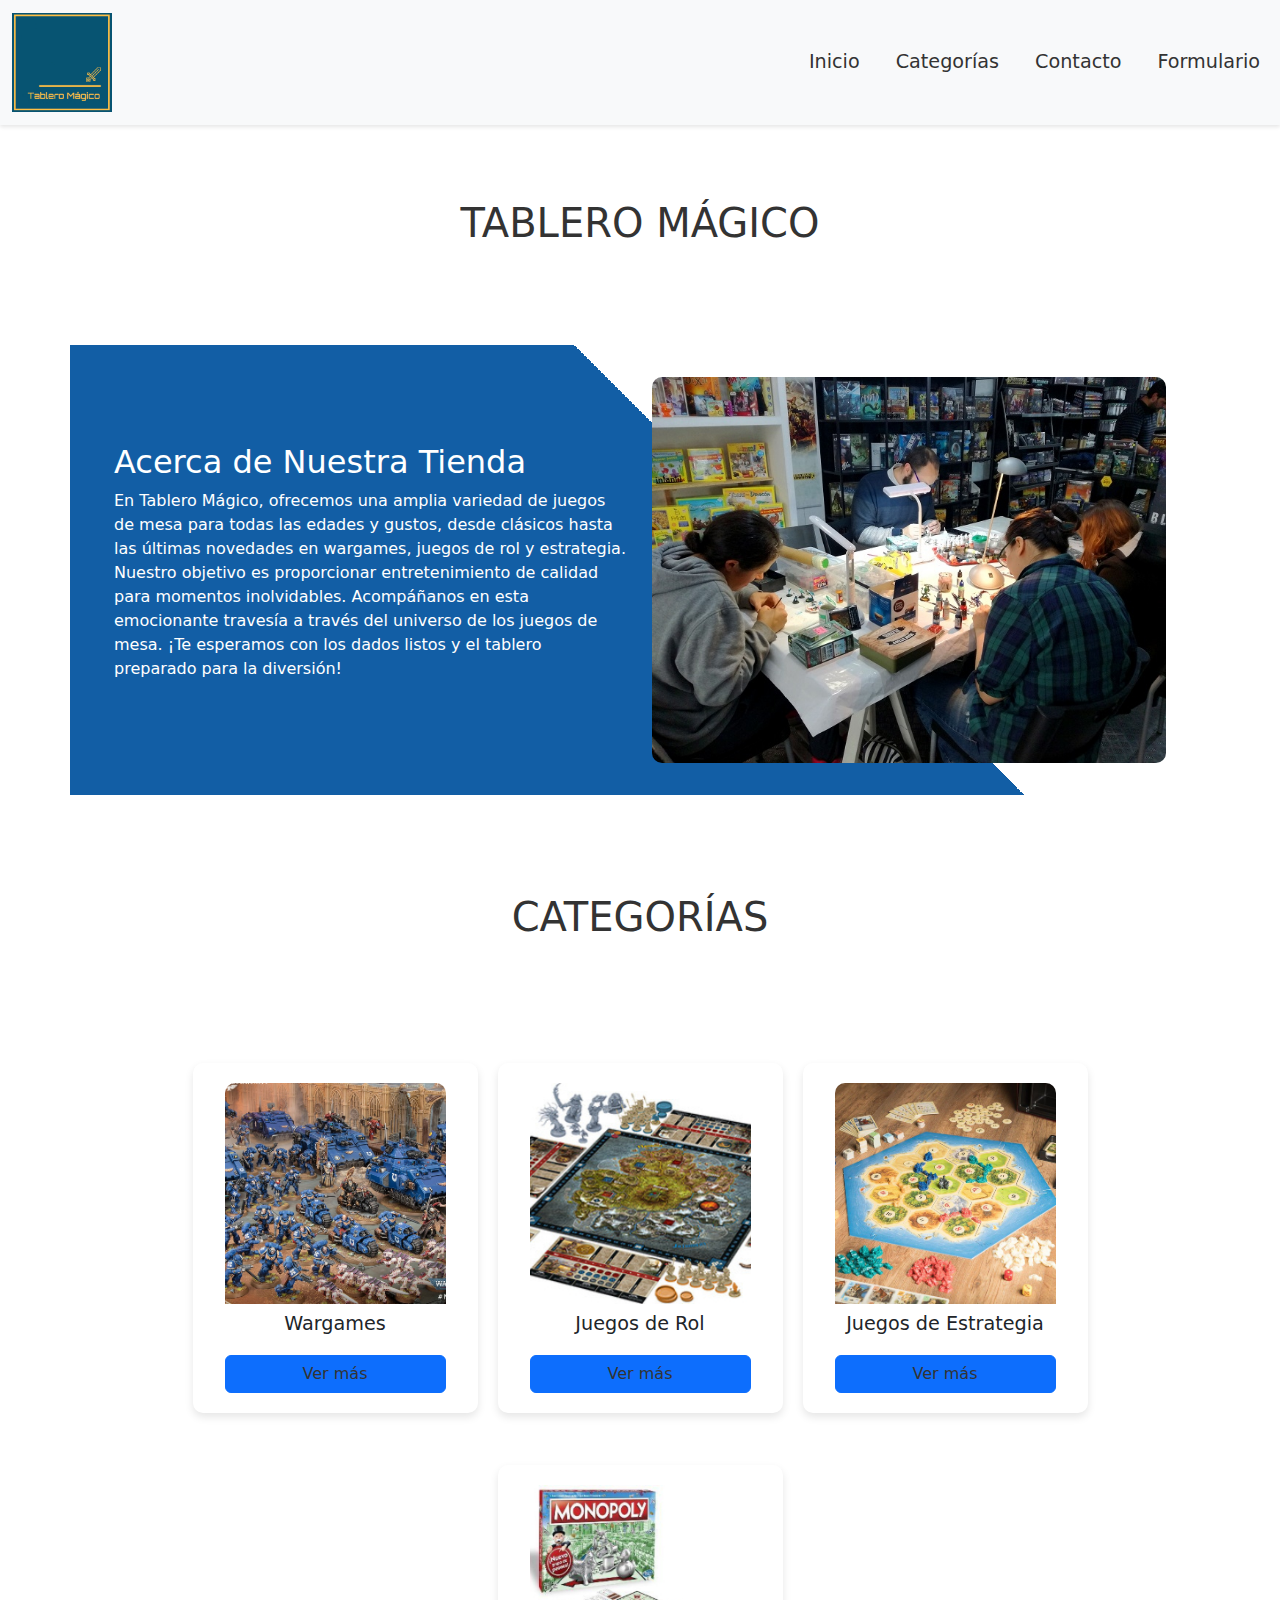
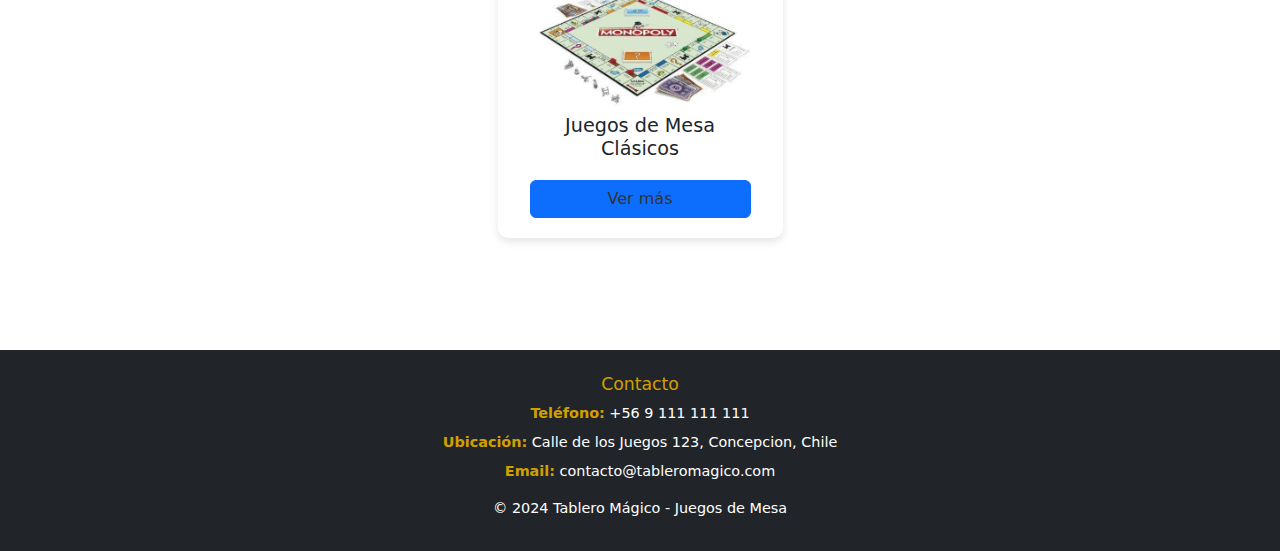
<file: Tienda_JG_MESA/index.html>
<!DOCTYPE html>
<html lang="es">
<head>
    <meta charset="UTF-8">
    <meta name="viewport" content="width=device-width, initial-scale=1.0">
    <title>Tablero Mágico - Juegos de Mesa</title>
    <link rel="stylesheet" href="css/styles.css">
    <link href="https://cdn.jsdelivr.net/npm/bootstrap@5.3.3/dist/css/bootstrap.min.css" rel="stylesheet" integrity="sha384-QWTKZyjpPEjISv5WaRU9OFeRpok6YctnYmDr5pNlyT2bRjXh0JMhjY6hW+ALEwIH" crossorigin="anonymous">
</head>
<body>

    <nav class="navbar navbar-expand-lg navbar-light bg-light">
        <div class="container-fluid">
            <a class="navbar-brand" href="#">
                <img src="img/logo.png" alt="Logo de Tablero Mágico" width="100" height="100">
            </a>
            <button class="navbar-toggler" type="button" data-bs-toggle="collapse" data-bs-target="#navbarNav" aria-controls="navbarNav" aria-expanded="false" aria-label="Toggle navigation">
                <span class="navbar-toggler-icon"></span>
            </button>
            <div class="collapse navbar-collapse" id="navbarNav">
                <ul class="navbar-nav ms-auto">
                    <li class="nav-item">
                        <a class="nav-link" href="index.html">Inicio</a>
                    </li>
                    <li class="nav-item">
                        <a class="nav-link" href="#categories">Categorías</a>
                    </li>
                    <li class="nav-item">
                        <a class="nav-link" href="#contact">Contacto</a>
                    </li>
                    <li class="nav-item">
                        <a class="nav-link" href="../Tienda_JG_MESA/categorias/formulario.html">Formulario</a>
                    </li>
                </ul>
            </div>
        </div>
    </nav>

    <header class="text-center my-4">
        <h1>TABLERO MÁGICO</h1>
    </header>

    <main class="container">
        
        <section class="intro row align-items-center my-5">
            <div class="intro-text col-md-6">
                <h2>Acerca de Nuestra Tienda</h2>
                <p>En Tablero Mágico, ofrecemos una amplia variedad de juegos de mesa para todas las edades y gustos, desde clásicos hasta las últimas novedades en wargames, juegos de rol y estrategia. Nuestro objetivo es proporcionar entretenimiento de calidad para momentos inolvidables. Acompáñanos en esta emocionante travesía a través del universo de los juegos de mesa. ¡Te esperamos con los dados listos y el tablero preparado para la diversión!</p>
            </div>
            <div class="intro-image col-md-6 text-center">
                <img src="img/tienda.jpg" class="img-fluid" alt="Imagen de la tienda">
            </div>
        </section>

        <header class="text-center my-4">
            <h1>CATEGORÍAS</h1>
        </header>

        <section class="categories row" id="categories">
            <div class="category col-lg-3 col-md-6 col-sm-12 text-center my-3">
                <a href="categorias/wargames.html" class="text-decoration-none text-dark">
                    <img src="img/wargames.jpg" class="img-fluid" alt="Wargames">
                    <h2 class="mt-2">Wargames</h2>
                </a>
                <a href="categorias/wargames.html" class="btn btn-primary mt-2">Ver más</a>
            </div>
            <div class="category col-lg-3 col-md-6 col-sm-12 text-center my-3">
                <a href="categorias/rol.html" class="text-decoration-none text-dark">
                    <img src="img/juegos-rol.jpg" class="img-fluid" alt="Juegos de Rol">
                    <h2 class="mt-2">Juegos de Rol</h2>
                </a>
                <a href="categorias/rol.html" class="btn btn-primary mt-2">Ver más</a>
            </div>
            <div class="category col-lg-3 col-md-6 col-sm-12 text-center my-3">
                <a href="categorias/estrategia.html" class="text-decoration-none text-dark">
                    <img src="img/juegos-estrategia.jpg" class="img-fluid" alt="Juegos de Estrategia">
                    <h2 class="mt-2">Juegos de Estrategia</h2>
                </a>
                <a href="categorias/estrategia.html" class="btn btn-primary mt-2">Ver más</a>
            </div>
            <div class="category col-lg-3 col-md-6 col-sm-12 text-center my-3">
                <a href="categorias/clasicos.html" class="text-decoration-none text-dark">
                    <img src="img/juegos-clasicos.jpg" class="img-fluid" alt="Juegos de Mesa Clásicos">
                    <h2 class="mt-2">Juegos de Mesa Clásicos</h2>
                </a>
                <a href="categorias/clasicos.html" class="btn btn-primary mt-2">Ver más</a>
            </div>
        </section>
    </main>

    <footer class="bg-dark text-white text-center py-4">
        <section class="contact mb-3" id="contact">
            <h2>Contacto</h2>
            <p><strong>Teléfono:</strong> +56 9 111 111 111</p>
            <p><strong>Ubicación:</strong> Calle de los Juegos 123, Concepcion, Chile</p>
            <p><strong>Email:</strong> contacto@tableromagico.com</p>
        </section>
        <p>&copy; 2024 Tablero Mágico - Juegos de Mesa</p>
    </footer>

    <script src="https://cdn.jsdelivr.net/npm/bootstrap@5.3.3/dist/js/bootstrap.bundle.min.js" integrity="sha384-YvpcrYf0tY3lHB60NNkmXc5s9fDVZLESaAA55NDzOxhy9GkcIdslK1eN7N6jIeHz" crossorigin="anonymous"></script>
</body>
</html>
</file>
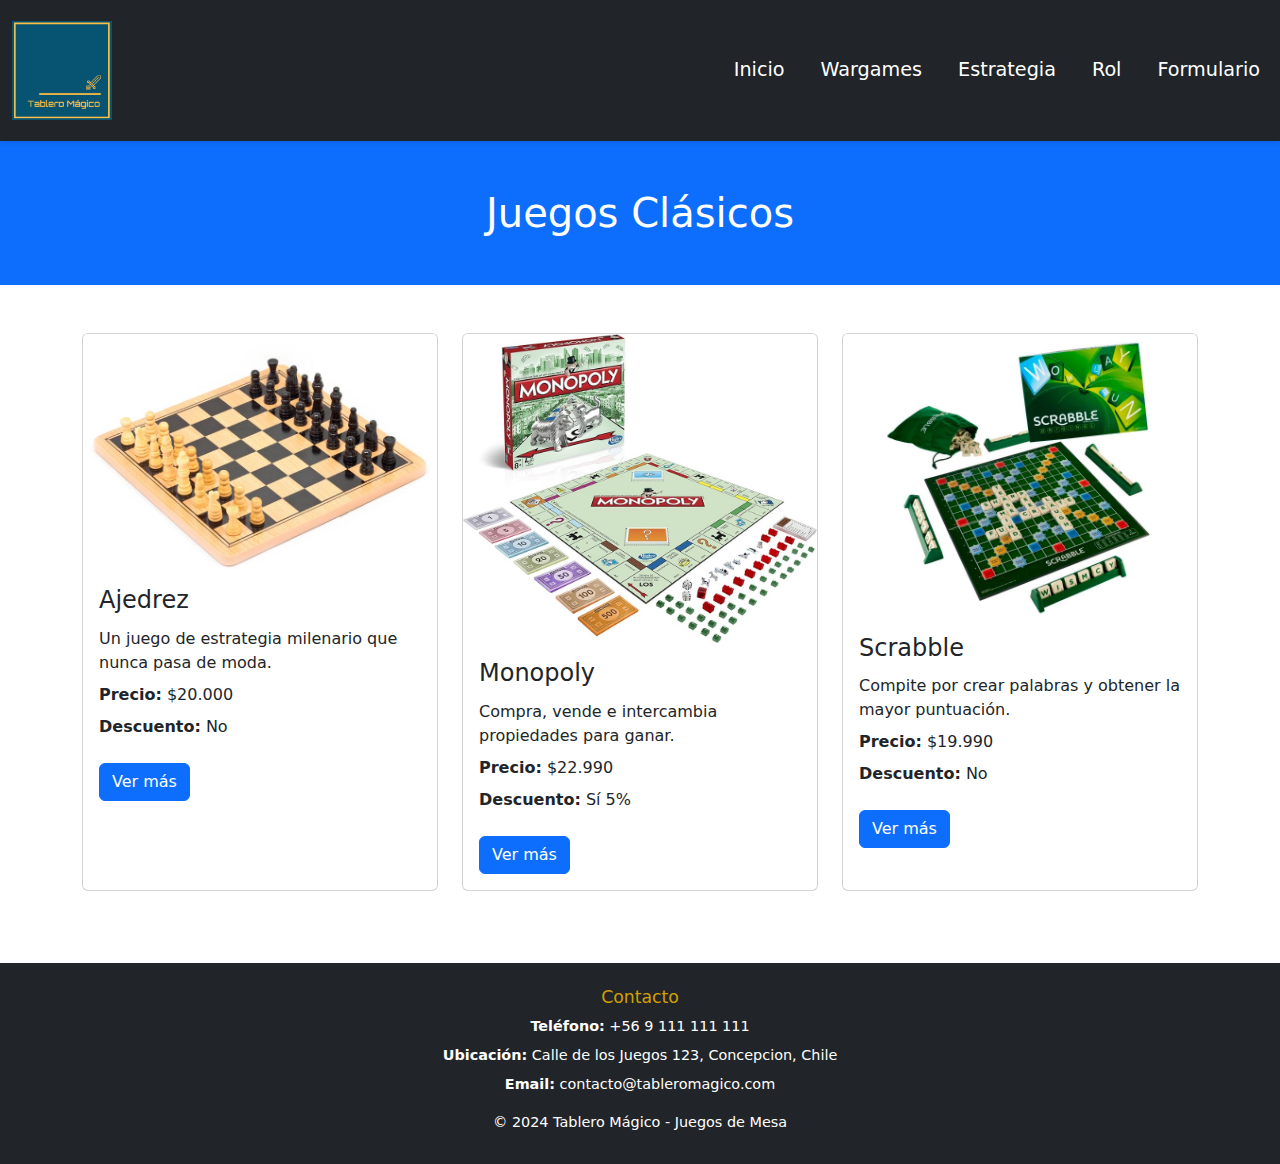
<file: Tienda_JG_MESA/categorias/clasicos.html>
<!DOCTYPE html>
<html lang="es">

<head>
    <meta charset="UTF-8">
    <meta name="viewport" content="width=device-width, initial-scale=1.0">
    <title>Juegos Clásicos - Tablero Mágico</title>
    <link rel="stylesheet" href="https://cdn.jsdelivr.net/npm/bootstrap@5.3.3/dist/css/bootstrap.min.css" integrity="sha384-QWTKZyjpPEjISv5WaRU9OFeRpok6YctnYmDr5pNlyT2bRjXh0JMhjY6hW+ALEwIH" crossorigin="anonymous">
    <link rel="stylesheet" href="../css/categorias.css">
</head>

<body>
    <nav class="navbar navbar-expand-lg navbar-dark bg-dark">
        <div class="container-fluid">
            <a class="navbar-brand" href="#">
                <img src="../img/logo.png" alt="Logo de Tablero Mágico" class="img-fluid" style="width: 100px;">
            </a>
            <button class="navbar-toggler" type="button" data-bs-toggle="collapse" data-bs-target="#navbarNav" aria-controls="navbarNav" aria-expanded="false" aria-label="Toggle navigation">
                <span class="navbar-toggler-icon"></span>
            </button>
            <div class="collapse navbar-collapse" id="navbarNav">
                <ul class="navbar-nav ms-auto">
                    <li class="nav-item">
                        <a class="nav-link" href="../index.html">Inicio</a>
                    </li>
                    <li class="nav-item">
                        <a class="nav-link" href="../categorias/wargames.html">Wargames</a>
                    </li>
                    <li class="nav-item">
                        <a class="nav-link" href="../categorias/estrategia.html">Estrategia</a>
                    </li>
                    <li class="nav-item">
                        <a class="nav-link" href="../categorias/rol.html">Rol</a>
                    </li>
                    <li class="nav-item">
                        <a class="nav-link" href="../categorias/formulario.html">Formulario</a>
                    </li>
                </ul>
            </div>
        </div>
    </nav>

    <header class="bg-primary text-white text-center py-5">
        <h1>Juegos Clásicos</h1>
    </header>

    <main class="container my-5">
        <div class="row">
            <div class="col-md-4 mb-4">
                <div class="card h-100">
                    <img src="../img/clasicos/ajedres.jpg" class="card-img-top" alt="Ajedrez">
                    <div class="card-body">
                        <h2 class="card-title">Ajedrez</h2>
                        <p class="card-text">Un juego de estrategia milenario que nunca pasa de moda.</p>
                        <p class="card-text"><strong>Precio:</strong> $20.000</p>
                        <p class="card-text"><strong>Descuento:</strong> No</p>
                        <a href="juego-detalle.html" class="btn btn-primary">Ver más</a>
                    </div>
                </div>
            </div>
            <div class="col-md-4 mb-4">
                <div class="card h-100">
                    <img src="../img/clasicos/monopoly.jpg" class="card-img-top" alt="Monopoly">
                    <div class="card-body">
                        <h2 class="card-title">Monopoly</h2>
                        <p class="card-text">Compra, vende e intercambia propiedades para ganar.</p>
                        <p class="card-text"><strong>Precio:</strong> $22.990</p>
                        <p class="card-text"><strong>Descuento:</strong> Sí 5%</p>
                        <a href="juego-detalle.html" class="btn btn-primary">Ver más</a>
                    </div>
                </div>
            </div>
            <div class="col-md-4 mb-4">
                <div class="card h-100">
                    <img src="../img/clasicos/SCRABBLE.jpg" class="card-img-top" alt="Scrabble">
                    <div class="card-body">
                        <h2 class="card-title">Scrabble</h2>
                        <p class="card-text">Compite por crear palabras y obtener la mayor puntuación.</p>
                        <p class="card-text"><strong>Precio:</strong> $19.990</p>
                        <p class="card-text"><strong>Descuento:</strong> No</p>
                        <a href="juego-detalle.html" class="btn btn-primary">Ver más</a>
                    </div>
                </div>
            </div>
        </div>
    </main>

    <footer class="bg-dark text-white text-center py-4">
        <section class="contact mb-3" id="contact">
            <h2>Contacto</h2>
            <p><strong>Teléfono:</strong> +56 9 111 111 111</p>
            <p><strong>Ubicación:</strong> Calle de los Juegos 123, Concepcion, Chile</p>
            <p><strong>Email:</strong> contacto@tableromagico.com</p>
        </section>
        <p>&copy; 2024 Tablero Mágico - Juegos de Mesa</p>
    </footer>

    <script src="https://cdn.jsdelivr.net/npm/bootstrap@5.3.3/dist/js/bootstrap.bundle.min.js" integrity="sha384-YvpcrYf0tY3lHB60NNkmXc5s9fDVZLESaAA55NDzOxhy9GkcIdslK1eN7N6jIeHz" crossorigin="anonymous"></script>
</body>

</html>
</file>
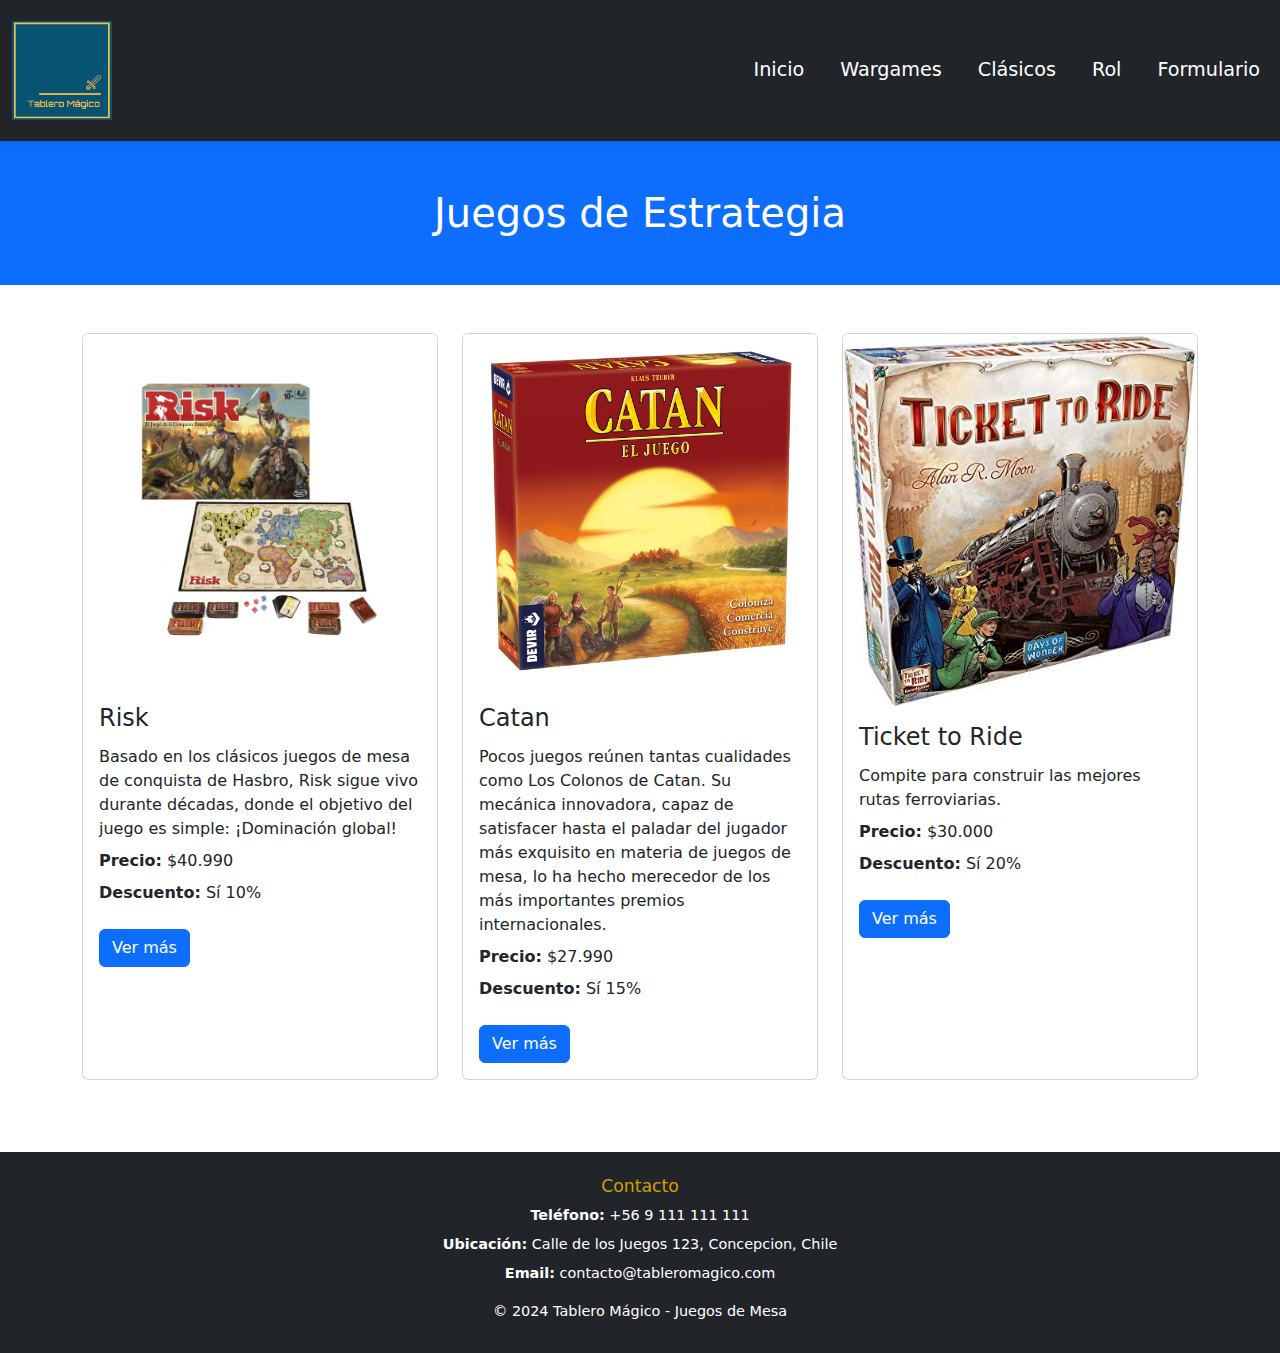
<file: Tienda_JG_MESA/categorias/estrategia.html>
<!DOCTYPE html>
<html lang="es">

<head>
    <meta charset="UTF-8">
    <meta name="viewport" content="width=device-width, initial-scale=1.0">
    <title>Juegos de Estrategia - Tablero Mágico</title>
    <link rel="stylesheet" href="https://cdn.jsdelivr.net/npm/bootstrap@5.3.3/dist/css/bootstrap.min.css" integrity="sha384-QWTKZyjpPEjISv5WaRU9OFeRpok6YctnYmDr5pNlyT2bRjXh0JMhjY6hW+ALEwIH" crossorigin="anonymous">
    <link rel="stylesheet" href="../css/categorias.css">
</head>

<body>
    <nav class="navbar navbar-expand-lg navbar-dark bg-dark">
        <div class="container-fluid">
            <a class="navbar-brand" href="#">
                <img src="../img/logo.png" alt="Logo de Tablero Mágico" class="img-fluid" style="width: 100px;">
            </a>
            <button class="navbar-toggler" type="button" data-bs-toggle="collapse" data-bs-target="#navbarNav" aria-controls="navbarNav" aria-expanded="false" aria-label="Toggle navigation">
                <span class="navbar-toggler-icon"></span>
            </button>
            <div class="collapse navbar-collapse" id="navbarNav">
                <ul class="navbar-nav ms-auto">
                    <li class="nav-item">
                        <a class="nav-link" href="../index.html">Inicio</a>
                    </li>
                    <li class="nav-item">
                        <a class="nav-link" href="../categorias/wargames.html">Wargames</a>
                    </li>
                    <li class="nav-item">
                        <a class="nav-link" href="../categorias/clasicos.html">Clásicos</a>
                    </li>
                    <li class="nav-item">
                        <a class="nav-link" href="../categorias/rol.html">Rol</a>
                    </li>
                    <li class="nav-item">
                        <a class="nav-link" href="../categorias/formulario.html">Formulario</a>
                    </li>
                </ul>
            </div>
        </div>
    </nav>

    <header class="bg-primary text-white text-center py-5">
        <h1>Juegos de Estrategia</h1>
    </header>

    <main class="container my-5">
        <div class="row">
            <div class="col-md-4 mb-4">
                <div class="card h-100">
                    <img src="../img/estrategia/risk.jpg" class="card-img-top" alt="Risk">
                    <div class="card-body">
                        <h2 class="card-title">Risk</h2>
                        <p class="card-text">Basado en los clásicos juegos de mesa de conquista de Hasbro, Risk sigue vivo durante décadas, donde el objetivo del juego es simple: ¡Dominación global!</p>
                        <p class="card-text"><strong>Precio:</strong> $40.990</p>
                        <p class="card-text"><strong>Descuento:</strong> Sí 10%</p>
                        <a href="juego-detalle.html" class="btn btn-primary">Ver más</a>
                    </div>
                </div>
            </div>
            <div class="col-md-4 mb-4">
                <div class="card h-100">
                    <img src="../img/estrategia/catan.jpg" class="card-img-top" alt="Catan">
                    <div class="card-body">
                        <h2 class="card-title">Catan</h2>
                        <p class="card-text">Pocos juegos reúnen tantas cualidades como Los Colonos de Catan. Su mecánica innovadora, capaz de satisfacer hasta el paladar del jugador más exquisito en materia de juegos de mesa, lo ha hecho merecedor de los más importantes premios internacionales.</p>
                        <p class="card-text"><strong>Precio:</strong> $27.990</p>
                        <p class="card-text"><strong>Descuento:</strong> Sí 15%</p>
                        <a href="juego-detalle.html" class="btn btn-primary">Ver más</a>
                    </div>
                </div>
            </div>
            <div class="col-md-4 mb-4">
                <div class="card h-100">
                    <img src="../img/estrategia/ticket.jpg" class="card-img-top" alt="Ticket to Ride">
                    <div class="card-body">
                        <h2 class="card-title">Ticket to Ride</h2>
                        <p class="card-text">Compite para construir las mejores rutas ferroviarias.</p>
                        <p class="card-text"><strong>Precio:</strong> $30.000</p>
                        <p class="card-text"><strong>Descuento:</strong> Sí 20%</p>
                        <a href="juego-detalle.html" class="btn btn-primary">Ver más</a>
                    </div>
                </div>
            </div>
        </div>
    </main>

    <footer class="bg-dark text-white text-center py-4">
        <section class="contact mb-3" id="contact">
            <h2>Contacto</h2>
            <p><strong>Teléfono:</strong> +56 9 111 111 111</p>
            <p><strong>Ubicación:</strong> Calle de los Juegos 123, Concepcion, Chile</p>
            <p><strong>Email:</strong> contacto@tableromagico.com</p>
        </section>
        <p>&copy; 2024 Tablero Mágico - Juegos de Mesa</p>
    </footer>

    <script src="https://cdn.jsdelivr.net/npm/bootstrap@5.3.3/dist/js/bootstrap.bundle.min.js" integrity="sha384-YvpcrYf0tY3lHB60NNkmXc5s9fDVZLESaAA55NDzOxhy9GkcIdslK1eN7N6jIeHz" crossorigin="anonymous"></script>
</body>

</html>
</file>
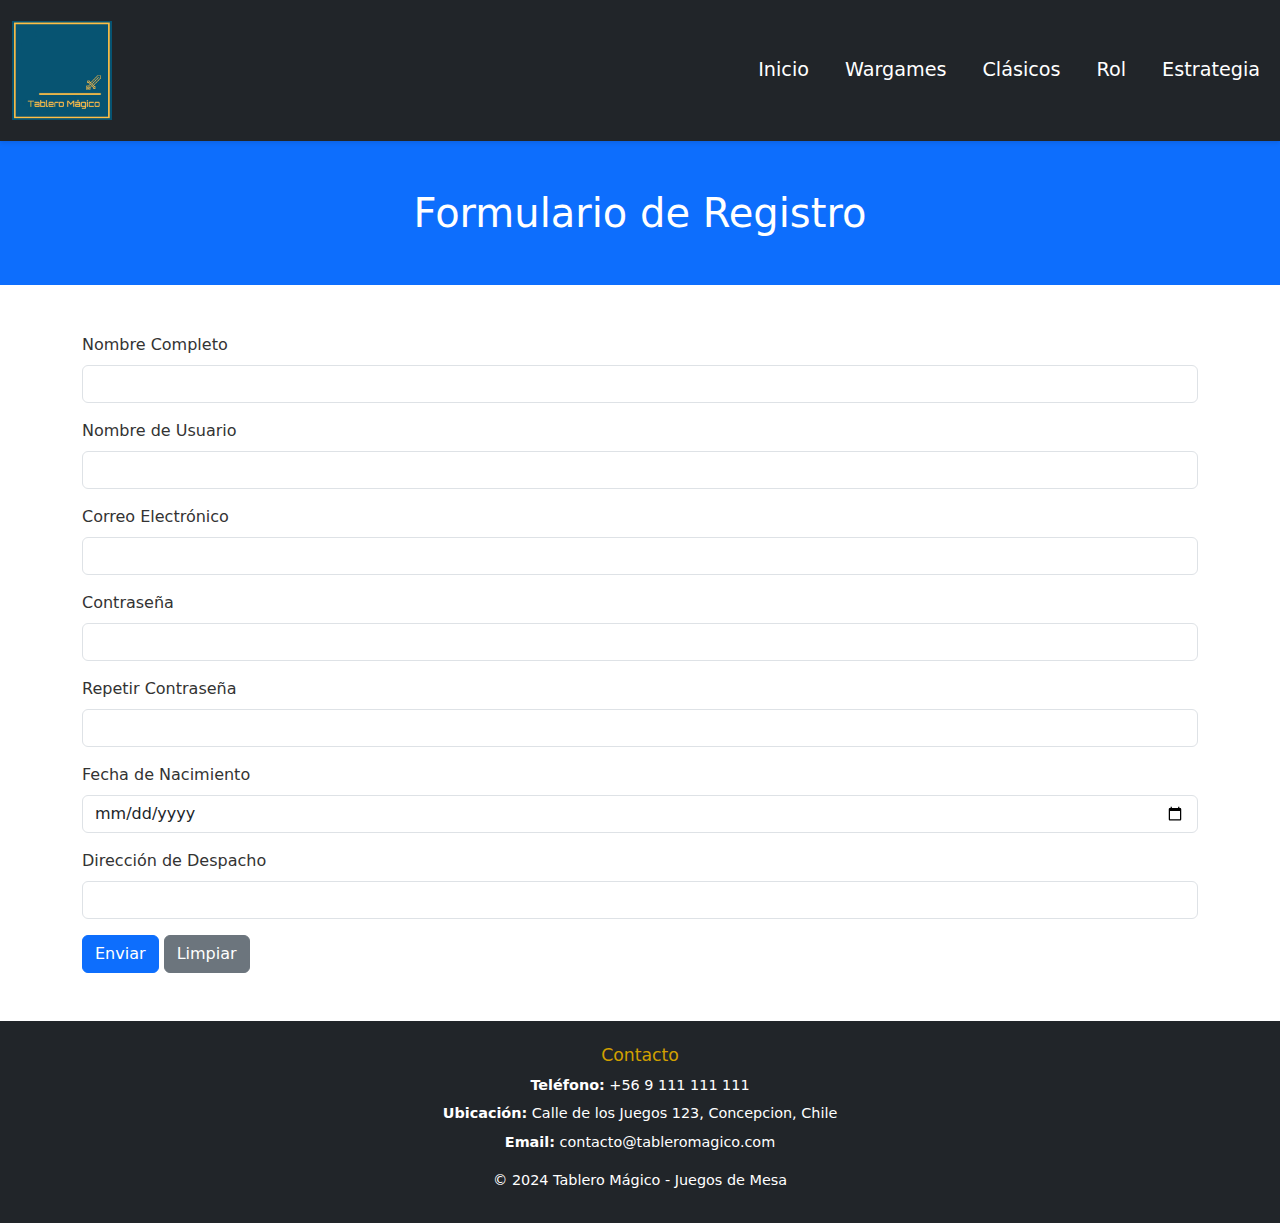
<file: Tienda_JG_MESA/categorias/formulario.html>
<!DOCTYPE html>
<html lang="es">

<head>
    <meta charset="UTF-8">
    <meta name="viewport" content="width=device-width, initial-scale=1.0">
    <title>Formulario de Registro - Tablero Mágico</title>
    <link rel="stylesheet" href="https://cdn.jsdelivr.net/npm/bootstrap@5.3.3/dist/css/bootstrap.min.css">
    <link rel="stylesheet" href="../css/categorias.css">
</head>

<body>
    <nav class="navbar navbar-expand-lg navbar-dark bg-dark">
        <div class="container-fluid">
            <a class="navbar-brand" href="#">
                <img src="../img/logo.png" alt="Logo de Tablero Mágico" class="img-fluid" style="width: 100px;">
            </a>
            <button class="navbar-toggler" type="button" data-bs-toggle="collapse" data-bs-target="#navbarNav" aria-controls="navbarNav" aria-expanded="false" aria-label="Toggle navigation">
                <span class="navbar-toggler-icon"></span>
            </button>
            <div class="collapse navbar-collapse" id="navbarNav">
                <ul class="navbar-nav ms-auto">
                    <li class="nav-item">
                        <a class="nav-link" href="../index.html">Inicio</a>
                    </li>
                    <li class="nav-item">
                        <a class="nav-link" href="../categorias/wargames.html">Wargames</a>
                    </li>
                    <li class="nav-item">
                        <a class="nav-link" href="../categorias/clasicos.html">Clásicos</a>
                    </li>
                    <li class="nav-item">
                        <a class="nav-link" href="../categorias/rol.html">Rol</a>
                    </li>
                    <li class="nav-item">
                        <a class="nav-link" href="../categorias/estrategia.html">Estrategia</a>
                    </li>
                </ul>
            </div>
        </div>
    </nav>

    <header class="bg-primary text-white text-center py-5">
        <h1>Formulario de Registro</h1>
    </header>

    <main class="container my-5">
        <form id="registrationForm">
            <div class="mb-3">
                <label for="fullName" class="form-label">Nombre Completo</label>
                <input type="text" class="form-control" id="fullName" required>
            </div>
            <div class="mb-3">
                <label for="username" class="form-label">Nombre de Usuario</label>
                <input type="text" class="form-control" id="username" required>
            </div>
            <div class="mb-3">
                <label for="email" class="form-label">Correo Electrónico</label>
                <input type="email" class="form-control" id="email" required>
            </div>
            <div class="mb-3">
                <label for="password" class="form-label">Contraseña</label>
                <input type="password" class="form-control" id="password" required>
            </div>
            <div class="mb-3">
                <label for="confirmPassword" class="form-label">Repetir Contraseña</label>
                <input type="password" class="form-control" id="confirmPassword" required>
            </div>
            <div class="mb-3">
                <label for="birthdate" class="form-label">Fecha de Nacimiento</label>
                <input type="date" class="form-control" id="birthdate" required>
            </div>
            <div class="mb-3">
                <label for="address" class="form-label">Dirección de Despacho</label>
                <input type="text" class="form-control" id="address">
            </div>
            <button type="submit" class="btn btn-primary">Enviar</button>
            <button type="reset" class="btn btn-secondary">Limpiar</button>
        </form>
    </main>

    <footer class="bg-dark text-white text-center py-4">
        <section class="contact mb-3" id="contact">
            <h2>Contacto</h2>
            <p><strong>Teléfono:</strong> +56 9 111 111 111</p>
            <p><strong>Ubicación:</strong> Calle de los Juegos 123, Concepcion, Chile</p>
            <p><strong>Email:</strong> contacto@tableromagico.com</p>
        </section>
        <p>&copy; 2024 Tablero Mágico - Juegos de Mesa</p>
    </footer>

    <script src="https://cdn.jsdelivr.net/npm/bootstrap@5.3.3/dist/js/bootstrap.bundle.min.js"></script>
    <script src="../js/validacion.js"></script>
</body>

</html>
</file>
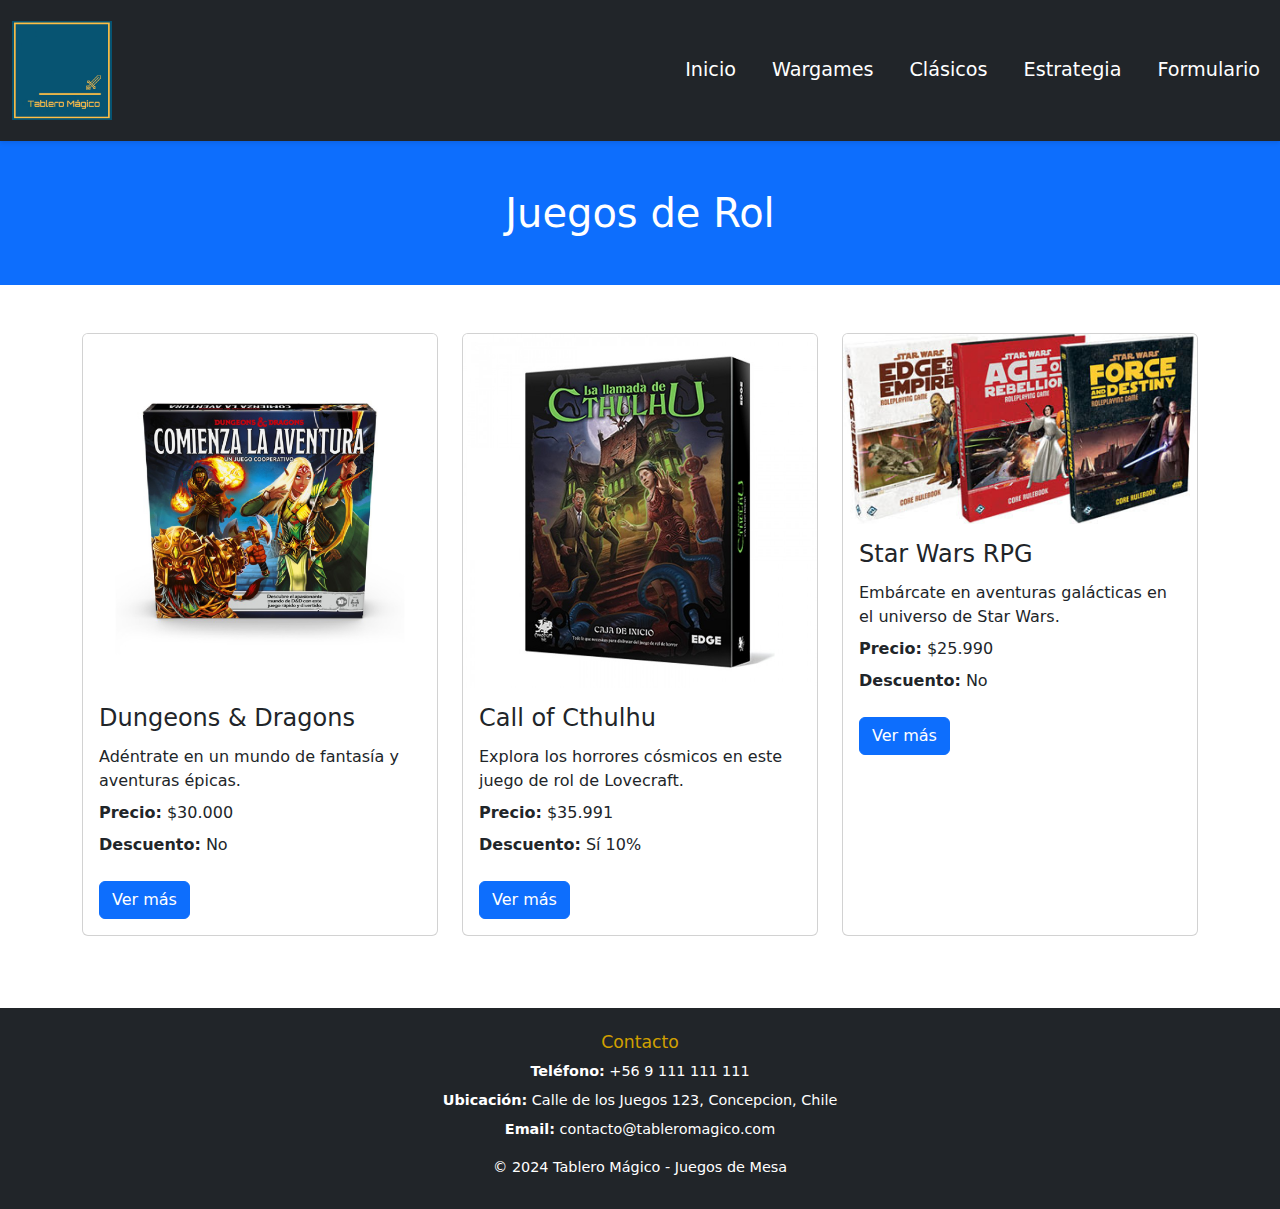
<file: Tienda_JG_MESA/categorias/rol.html>
<!DOCTYPE html>
<html lang="es">

<head>
    <meta charset="UTF-8">
    <meta name="viewport" content="width=device-width, initial-scale=1.0">
    <title>Juegos de Rol - Tablero Mágico</title>
    <link rel="stylesheet" href="https://cdn.jsdelivr.net/npm/bootstrap@5.3.3/dist/css/bootstrap.min.css" integrity="sha384-QWTKZyjpPEjISv5WaRU9OFeRpok6YctnYmDr5pNlyT2bRjXh0JMhjY6hW+ALEwIH" crossorigin="anonymous">
    <link rel="stylesheet" href="../css/categorias.css">
</head>

<body>
    <nav class="navbar navbar-expand-lg navbar-dark bg-dark">
        <div class="container-fluid">
            <a class="navbar-brand" href="#">
                <img src="../img/logo.png" alt="Logo de Tablero Mágico" class="img-fluid" style="width: 100px;">
            </a>
            <button class="navbar-toggler" type="button" data-bs-toggle="collapse" data-bs-target="#navbarNav" aria-controls="navbarNav" aria-expanded="false" aria-label="Toggle navigation">
                <span class="navbar-toggler-icon"></span>
            </button>
            <div class="collapse navbar-collapse" id="navbarNav">
                <ul class="navbar-nav ms-auto">
                    <li class="nav-item">
                        <a class="nav-link" href="../index.html">Inicio</a>
                    </li>
                    <li class="nav-item">
                        <a class="nav-link" href="../categorias/wargames.html">Wargames</a>
                    </li>
                    <li class="nav-item">
                        <a class="nav-link" href="../categorias/clasicos.html">Clásicos</a>
                    </li>
                    <li class="nav-item">
                        <a class="nav-link" href="../categorias/estrategia.html">Estrategia</a>
                    </li>
                    <li class="nav-item">
                        <a class="nav-link" href="../categorias/formulario.html">Formulario</a>
                    </li>
                </ul>
            </div>
        </div>
    </nav>

    <header class="bg-primary text-white text-center py-5">
        <h1>Juegos de Rol</h1>
    </header>

    <main class="container my-5">
        <div class="row">
            <div class="col-md-4 mb-4">
                <div class="card h-100">
                    <img src="../img/rol/dungeonsdragons.jpg" class="card-img-top" alt="Dungeons & Dragons">
                    <div class="card-body">
                        <h2 class="card-title">Dungeons & Dragons</h2>
                        <p class="card-text">Adéntrate en un mundo de fantasía y aventuras épicas.</p>
                        <p class="card-text"><strong>Precio:</strong> $30.000</p>
                        <p class="card-text"><strong>Descuento:</strong> No</p>
                        <a href="juego-detalle.html" class="btn btn-primary">Ver más</a>
                    </div>
                </div>
            </div>
            <div class="col-md-4 mb-4">
                <div class="card h-100">
                    <img src="../img/rol/la-llamada-de-cthulhu.jpg" class="card-img-top" alt="Call of Cthulhu">
                    <div class="card-body">
                        <h2 class="card-title">Call of Cthulhu</h2>
                        <p class="card-text">Explora los horrores cósmicos en este juego de rol de Lovecraft.</p>
                        <p class="card-text"><strong>Precio:</strong> $35.991</p>
                        <p class="card-text"><strong>Descuento:</strong> Sí 10%</p>
                        <a href="juego-detalle.html" class="btn btn-primary">Ver más</a>
                    </div>
                </div>
            </div>
            <div class="col-md-4 mb-4">
                <div class="card h-100">
                    <img src="../img/rol/starwars.jpg" class="card-img-top" alt="Star Wars RPG">
                    <div class="card-body">
                        <h2 class="card-title">Star Wars RPG</h2>
                        <p class="card-text">Embárcate en aventuras galácticas en el universo de Star Wars.</p>
                        <p class="card-text"><strong>Precio:</strong> $25.990</p>
                        <p class="card-text"><strong>Descuento:</strong> No</p>
                        <a href="juego-detalle.html" class="btn btn-primary">Ver más</a>
                    </div>
                </div>
            </div>
        </div>
    </main>

    <footer class="bg-dark text-white text-center py-4">
        <section class="contact mb-3" id="contact">
            <h2>Contacto</h2>
            <p><strong>Teléfono:</strong> +56 9 111 111 111</p>
            <p><strong>Ubicación:</strong> Calle de los Juegos 123, Concepcion, Chile</p>
            <p><strong>Email:</strong> contacto@tableromagico.com</p>
        </section>
        <p>&copy; 2024 Tablero Mágico - Juegos de Mesa</p>
    </footer>

    <script src="https://cdn.jsdelivr.net/npm/bootstrap@5.3.3/dist/js/bootstrap.bundle.min.js" integrity="sha384-YvpcrYf0tY3lHB60NNkmXc5s9fDVZLESaAA55NDzOxhy9GkcIdslK1eN7N6jIeHz" crossorigin="anonymous"></script>
</body>

</html>
</file>
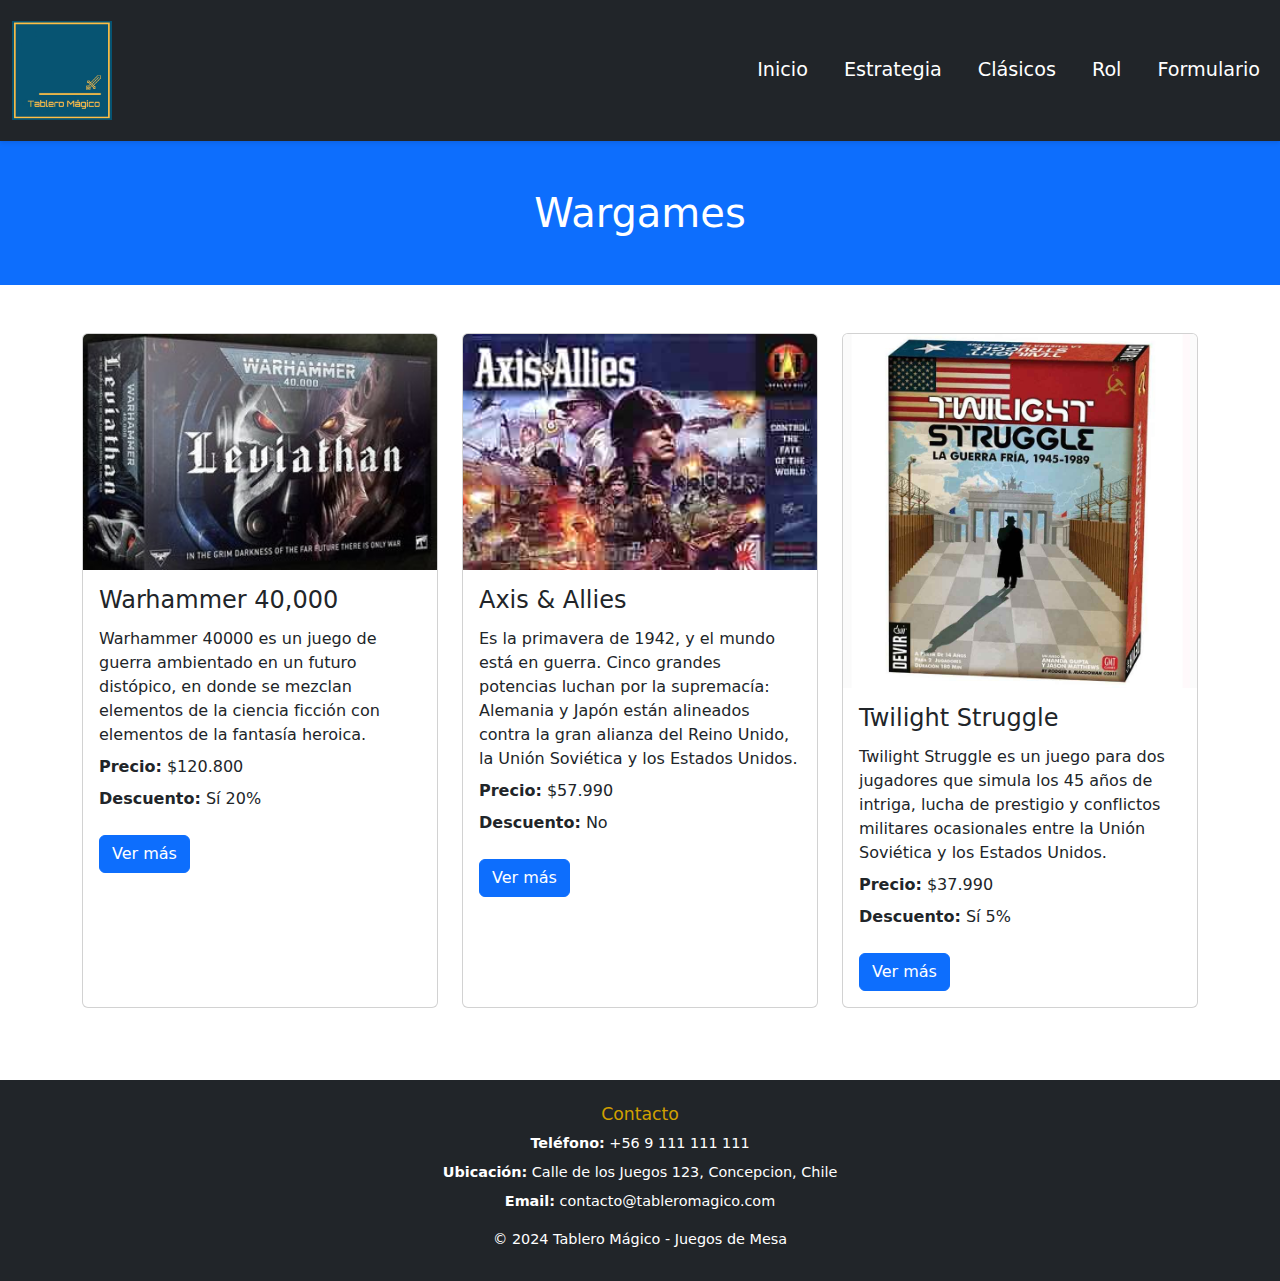
<file: Tienda_JG_MESA/categorias/wargames.html>
<!DOCTYPE html>
<html lang="es">

<head>
    <meta charset="UTF-8">
    <meta name="viewport" content="width=device-width, initial-scale=1.0">
    <title>Wargames - Tablero Mágico</title>
    <link rel="stylesheet" href="https://cdn.jsdelivr.net/npm/bootstrap@5.3.3/dist/css/bootstrap.min.css" integrity="sha384-QWTKZyjpPEjISv5WaRU9OFeRpok6YctnYmDr5pNlyT2bRjXh0JMhjY6hW+ALEwIH" crossorigin="anonymous">
    <link rel="stylesheet" href="../css/categorias.css">
</head>

<body>
    <nav class="navbar navbar-expand-lg navbar-dark bg-dark">
        <div class="container-fluid">
            <a class="navbar-brand" href="#">
                <img src="../img/logo.png" alt="Logo de Tablero Mágico" class="img-fluid" style="width: 100px;">
            </a>
            <button class="navbar-toggler" type="button" data-bs-toggle="collapse" data-bs-target="#navbarNav" aria-controls="navbarNav" aria-expanded="false" aria-label="Toggle navigation">
                <span class="navbar-toggler-icon"></span>
            </button>
            <div class="collapse navbar-collapse" id="navbarNav">
                <ul class="navbar-nav ms-auto">
                    <li class="nav-item">
                        <a class="nav-link" href="../index.html">Inicio</a>
                    </li>
                    <li class="nav-item">
                        <a class="nav-link" href="../categorias/estrategia.html">Estrategia</a>
                    </li>
                    <li class="nav-item">
                        <a class="nav-link" href="../categorias/clasicos.html">Clásicos</a>
                    </li>
                    <li class="nav-item">
                        <a class="nav-link" href="../categorias/rol.html">Rol</a>
                    </li>
                    <li class="nav-item">
                        <a class="nav-link" href="../categorias/formulario.html">Formulario</a>
                    </li>
                </ul>
            </div>
        </div>
    </nav>

    <header class="bg-primary text-white text-center py-5">
        <h1>Wargames</h1>
    </header>

    <main class="container my-5">
        <div class="row">
            <div class="col-md-4 mb-4">
                <div class="card h-100">
                    <img src="../img/wargames/warhammer.jpg" class="card-img-top" alt="Warhammer 40,000">
                    <div class="card-body">
                        <h2 class="card-title">Warhammer 40,000</h2>
                        <p class="card-text">Warhammer 40000 es un juego de guerra ambientado en un futuro distópico, en donde se mezclan elementos de la ciencia ficción con elementos de la fantasía heroica.</p>
                        <p class="card-text"><strong>Precio:</strong> $120.800</p>
                        <p class="card-text"><strong>Descuento:</strong> Sí 20%</p>
                        <a href="juego-detalle.html" class="btn btn-primary">Ver más</a>
                    </div>
                </div>
            </div>
            <div class="col-md-4 mb-4">
                <div class="card h-100">
                    <img src="../img/wargames/axis&allies.jpg" class="card-img-top" alt="Axis & Allies">
                    <div class="card-body">
                        <h2 class="card-title">Axis & Allies</h2>
                        <p class="card-text">Es la primavera de 1942, y el mundo está en guerra. Cinco grandes potencias luchan por la supremacía: Alemania y Japón están alineados contra la gran alianza del Reino Unido, la Unión Soviética y los Estados Unidos.</p>
                        <p class="card-text"><strong>Precio:</strong> $57.990</p>
                        <p class="card-text"><strong>Descuento:</strong> No</p>
                        <a href="juego-detalle.html" class="btn btn-primary">Ver más</a>
                    </div>
                </div>
            </div>
            <div class="col-md-4 mb-4">
                <div class="card h-100">
                    <img src="../img/wargames/twilight-struggle-la-guerra-fria.jpg" class="card-img-top" alt="Twilight Struggle">
                    <div class="card-body">
                        <h2 class="card-title">Twilight Struggle</h2>
                        <p class="card-text">Twilight Struggle es un juego para dos jugadores que simula los 45 años de intriga, lucha de prestigio y conflictos militares ocasionales entre la Unión Soviética y los Estados Unidos.</p>
                        <p class="card-text"><strong>Precio:</strong> $37.990</p>
                        <p class="card-text"><strong>Descuento:</strong> Sí 5%</p>
                        <a href="juego-detalle.html" class="btn btn-primary">Ver más</a>
                    </div>
                </div>
            </div>
        </div>
    </main>

    <footer class="bg-dark text-white text-center py-4">
        <section class="contact mb-3" id="contact">
            <h2>Contacto</h2>
            <p><strong>Teléfono:</strong> +56 9 111 111 111</p>
            <p><strong>Ubicación:</strong> Calle de los Juegos 123, Concepcion, Chile</p>
            <p><strong>Email:</strong> contacto@tableromagico.com</p>
        </section>
        <p>&copy; 2024 Tablero Mágico - Juegos de Mesa</p>
    </footer>

    <script src="https://cdn.jsdelivr.net/npm/bootstrap@5.3.3/dist/js/bootstrap.bundle.min.js" integrity="sha384-YvpcrYf0tY3lHB60NNkmXc5s9fDVZLESaAA55NDzOxhy9GkcIdslK1eN7N6jIeHz" crossorigin="anonymous"></script>
</body>

</html>
</file>
<file: Tienda_JG_MESA/css/styles.css>
* {
    font-family: system-ui;
}

body {
    margin: 0;
    padding: 0;
    background-color: #ffffff;
    color: #333333;
}

.navbar {
    background-color: #333;
    padding: 1em 0;
    box-shadow: 0 2px 4px rgba(0, 0, 0, 0.1);
}

.navbar-brand img {
    width: 100px;
    height: auto;
}

.navbar-nav .nav-link {
    color: #333;
    font-size: 1.2em;
    margin-left: 20px;
    transition: color 0.3s;
}

.navbar-nav .nav-link:hover {
    color: #d1a000;
}

header {
    margin: auto;
    color: #333333;
    padding: 2em;
    text-align: center;
    font-size: 25px;
}

header h1 {
    margin: 0;
}

.intro {
    display: flex;
    flex-wrap: wrap;
    align-items: center;
    justify-content: space-between;
    padding: 2em;
    background: linear-gradient(45deg, #125ea5 60%, #ffffff 50%);
    color: #fff;
}

.intro-text {
    flex: 1;
    padding-right: 2em;
}

.intro-text h2 {
    color: #fff;
}

.intro-image {
    flex: 1;
    text-align: center;
}

.intro-image img {
    max-width: 100%;
    height: auto;
    border-radius: 10px;
}

.categories {
    display: flex;
    flex-wrap: wrap;
    justify-content: center;
    gap: 20px;
    padding: 2em 0;
}

.category {
    width: 100%;
    max-width: 250px;
    background-color: #FFF;
    border-radius: 10px;
    overflow: hidden;
    box-shadow: 0 4px 8px rgba(0, 0, 0, 0.1);
    transition: transform 0.3s ease;
}

.category:hover {
    transform: translateY(-5px);
}

.category a {
    display: block;
    text-align: center;
    text-decoration: none;
    color: #333;
    margin: 20px;
}

.category img {
    width: 100%;
    height: auto;
    border-top-left-radius: 10px;
    border-top-right-radius: 10px;
}

.category h2 {
    margin: 10px 0;
    font-size: 1.2em;
}

footer {
    background-color: #333;
    color: #333;
    padding: 2em 0;
    text-align: center;
    font-size: 0.9em;
    margin-top: 5%;
}

.contact {
    max-width: 600px;
    margin: 0 auto 1em;
}

.contact h2 {
    color: #d1a000;
    font-size: 1.2em;
    margin-bottom: 0.5em;
}

.contact p {
    font-size: 1em;
    margin-bottom: 0.5em;
}

.contact strong {
    color: #d1a000;
}

footer p {
    margin: 0.5em 0;
}

footer p a {
    color: #FFF;
    text-decoration: none;
    transition: color 0.3s;
}

footer p a:hover {
    color: #d1a000;
}

@media (max-width: 768px) {
    .intro {
        flex-direction: column;
        text-align: center;
        color: #000;
    }

    .intro-text h2 {
        color: #000;
    }

    .intro-text {
        padding-right: 0;
    }

    .categories {
        flex-direction: column;
        align-items: center;
    }

    .category {
        width: 90%;
    }

    .category img {
        width: 100%;
        height: auto;
    }
}
</file>
<file: Tienda_JG_MESA/css/categorias.css>
* {
    font-family: system-ui;
}

body {
    margin: 0;
    padding: 0;
    background-color: #ffffff;
    color: #333333;
}

.navbar {
    padding: 1em 0;
    box-shadow: 0 2px 4px rgba(0, 0, 0, 0.1);
}

.navbar-brand img {
    width: 100px;
    height: auto;
}

.navbar-nav .nav-link {
    color: #fff;
    font-size: 1.2em;
    margin-left: 20px;
    transition: color 0.3s;
}

.navbar-nav .nav-link:hover {
    color: #d1a000;
}

header {
    margin: auto;
    padding: 2em;
    font-size: 25px;
}

header h1 {
    margin: 0;
}

.card-title {
    font-size: 1.5em;
    margin-bottom: 0.5em;
}

.card-text {
    margin-bottom: 0.5em;
}

.card-body a {
    margin-top: 1em;
}

footer {
    background-color: #333;
    color: #FFF;
    padding: 2em 0;
    text-align: center;
    font-size: 0.9em;
}

.contact {
    max-width: 600px;
    margin: 0 auto 1em;
}

.contact h2 {
    color: #d1a000;
    font-size: 1.2em;
    margin-bottom: 0.5em;
}

.contact p {
    font-size: 1em;
    margin-bottom: 0.5em;
}

.contact strong {
    color: #FFF;
}

footer p {
    margin: 0.5em 0;
}

footer p a {
    color: #FFF;
    text-decoration: none;
    transition: color 0.3s;
}

footer p a:hover {
    color: #d1a000;
}
</file>
